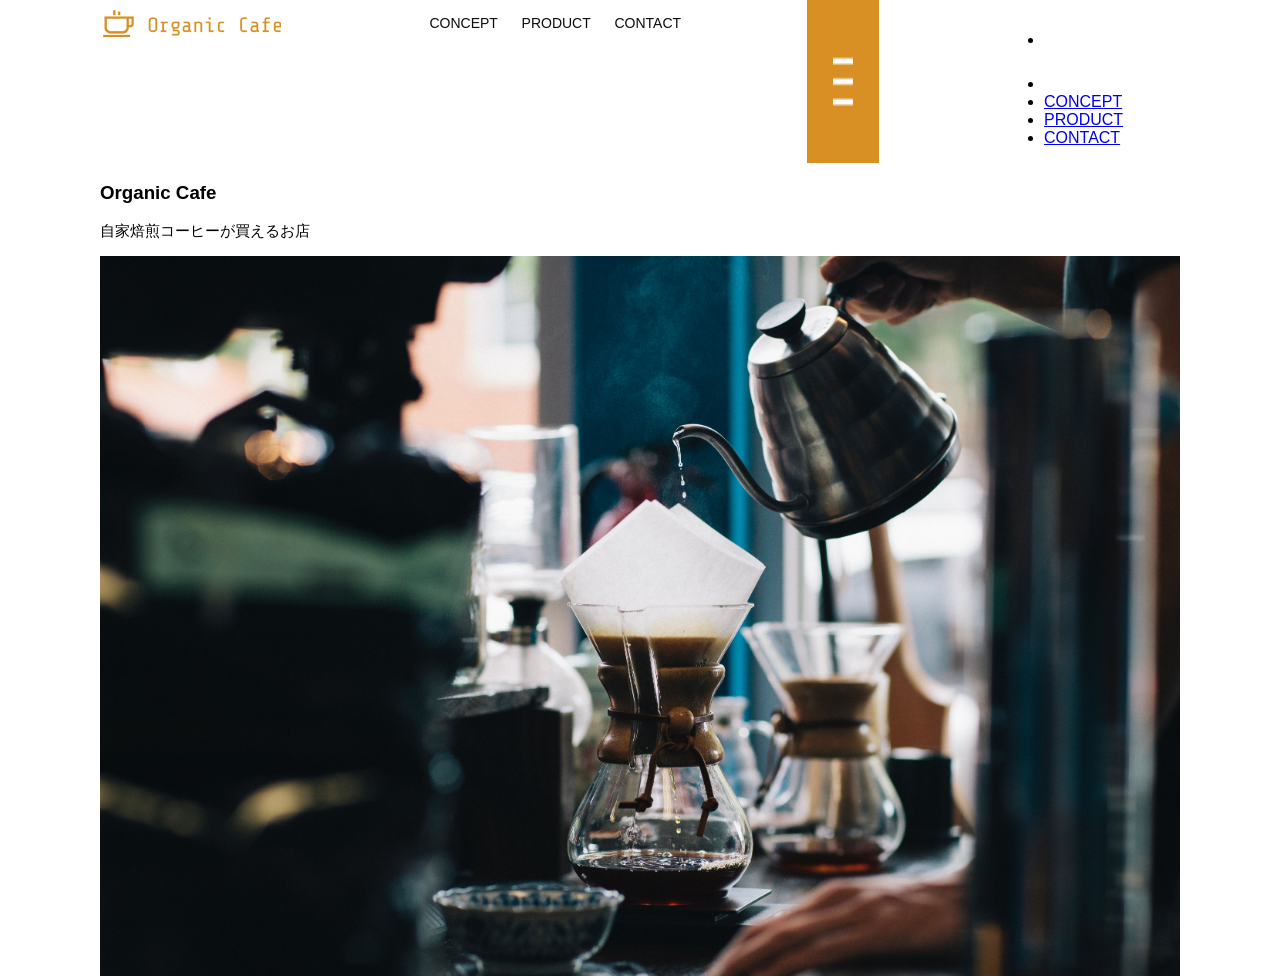
<file:  html-css-kadai_013/index.html>
<!DOCTYPE html>
<html>
  <head>
    <title>Organic Cafe</title>
    <meta charset="UTF-8" />
    <meta
      name="description"
      content="自家焙煎のコーヒーがお家で楽しめるOrganic Cafe"
    />
    <meta name="viewport" content="width=device-width, initial-scale=1.0" />
    <link rel="stylesheet" href="style.css" />
  </head>
  <body>
    <!-- ヘッダー -->
    <header>
      <!-- ロゴ -->
      <a href="index.html" id="logo"
        ><img src="images/logo.png" alt="トップページに戻る"
      /></a>

      <!-- PC用ナビゲーション -->
      <nav id="nav-pc">
        <a href="index.html#concept">CONCEPT</a>
        <a href="index.html#product">PRODUCT</a>
        <a href="index.html#contact">CONTACT</a>
      </nav>

      <img id="menu-sp" src="images/button-menu.png" alt="ナビゲーションを開く" onclick="document.getElementById('nav-sp').style.display = 'block'">

      <nav id="nav-sp">
        <ul>
          <li>
            <img id="close" src="images/button-close.png" alt="ナビゲーションを閉じる" onclick="document.getElementById('nav-sp').style.display = 'none'">
          </li>
          <li>
            <a id="logo-sp" href="index.html" onclick="document.getElementById(nav-sp).style.display = 'none'">
              <img src="images/logo-sp.png" alt="トップページに戻る">
            </a>
          </li>
          <li>
            <a class="menu" href="index.html#concept" onclick="document.getElementById('nav-sp').style.display = 'none'">CONCEPT</a>
          </li>
          <li>
            <a class="menu" href="index.html#product" onclick="document.getElementById('nav-sp').style.display = 'none'">PRODUCT</a>
          </li>
          <li>
            <a class="menu" href="index.html#contact" onclick="document.getElementById('nav-sp').style.display = 'none'">CONTACT</a>
          </li>
        </ul>
      </nav>
    </header>
    <main>
      <article>
        <!-- メインビジュアル -->
        <section id="main-visual">
          <div id="main-message">
            <h1>Organic Cafe</h1>
            <p>自家焙煎コーヒーが買えるお店</p>
          </div>
          <img
            src="images/main-image.jpg"
            alt="コーヒーをハンドドリップで淹れる画像"
          />
        </section>
      </article>
    </main>
  </body>
</html>
</file>
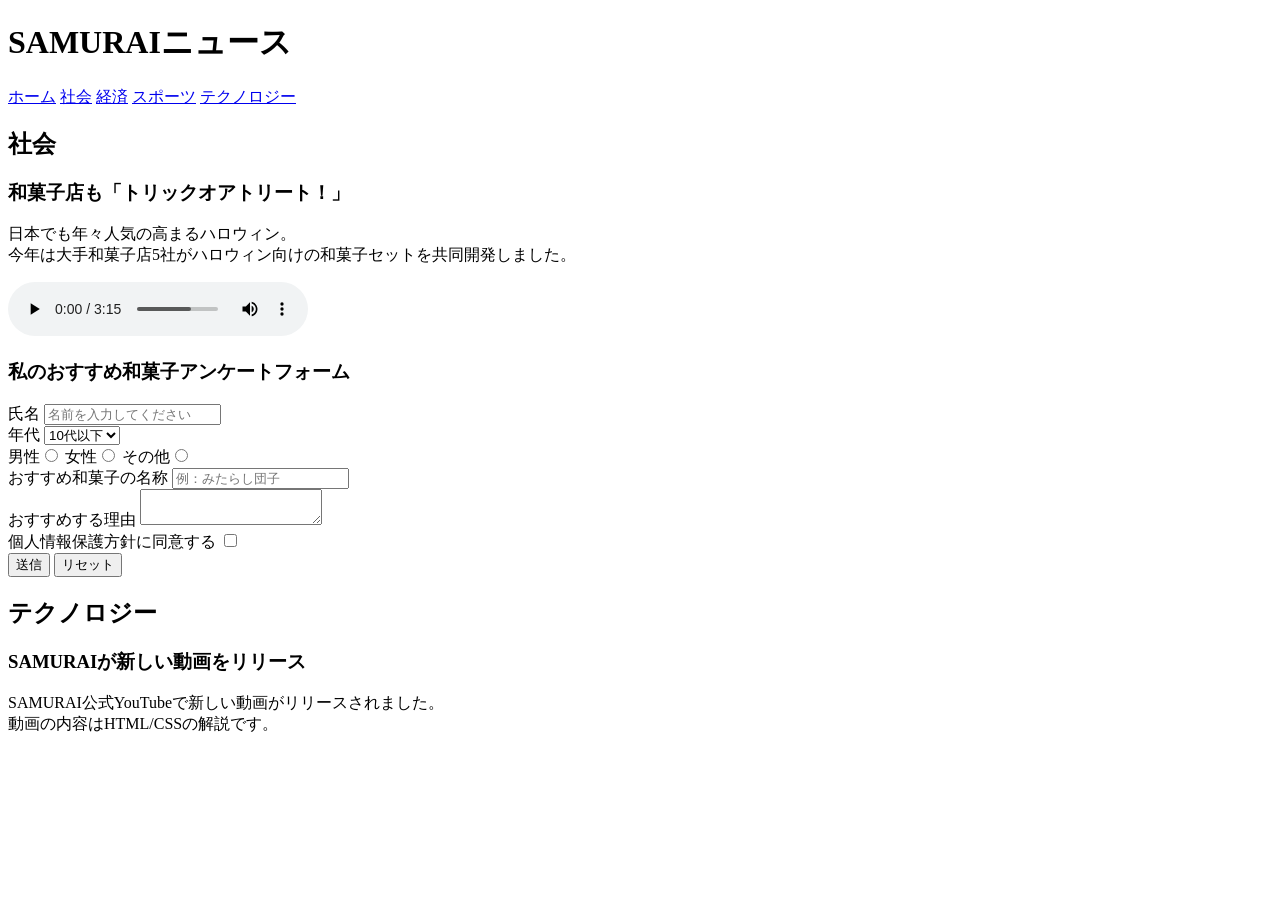
<file: kadai_008/kadai_008.html>
<!DOCTYPE html>
<html>
  <head>
    <title>8章課題</title>
    <meta name="description" content="このページは8章の課題です。">
    <meta charset="UTF-8">
  </head>
  <body>  
    <header>
      <h1>SAMURAIニュース</h1>
      <nav>
        <a href="https://www.sejuku.net/">ホーム</a>
        <a href="https://www.sejuku.net/">社会</a>
        <a href="https://www.sejuku.net/">経済</a>
        <a href="https://www.sejuku.net/">スポーツ</a>
        <a href="https://www.sejuku.net/">テクノロジー</a>
      </nav>
    </header>
    <main>
      <article>
        <h2>社会</h2>
        <section>
          <h3>和菓子店も「トリックオアトリート！」</h3>
          <p>日本でも年々人気の高まるハロウィン。<br>
          今年は大手和菓子店5社がハロウィン向けの和菓子セットを共同開発しました。</p>
          <audio src="ichi.mp3" controls></audio>
        </section>

        <section>
          <h3>私のおすすめ和菓子アンケートフォーム</h3>
          <form>
            <label>氏名</label>
            <input type="text" placeholder="名前を入力してください">
            <br>
            <label>年代</label>
            <select>
              <option>10代以下</option>
              <option>20代</option>
              <option>30代</option>
              <option>40代以上</option>
            </select>
            <br>

            <label>男性</label><input type="radio" name="gender">
            <label>女性</label><input type="radio" name="gender">
            <label>その他</label><input type="radio" name="gender">
            <br>

            <label>おすすめ和菓子の名称</label>
            <input type="text" placeholder="例：みたらし団子">
            <br>
            
            <label>おすすめする理由</label>
            <textarea></textarea>
            <br>

            <label>個人情報保護方針に同意する</label>
            <input type="checkbox">
            <br>

            <input type="submit" value="送信">
            <input type="reset" value="リセット">
            <br>
          </form>
        </section>
      </article>
      <article>
        <h2>テクノロジー</h2>

        <section>
          <h3>SAMURAIが新しい動画をリリース</h3>
          <p>SAMURAI公式YouTubeで新しい動画がリリースされました。<br>
            動画の内容はHTML/CSSの解説です。</p>
        </section>
      </article>
    </main>
  </body>
</html>
</file>
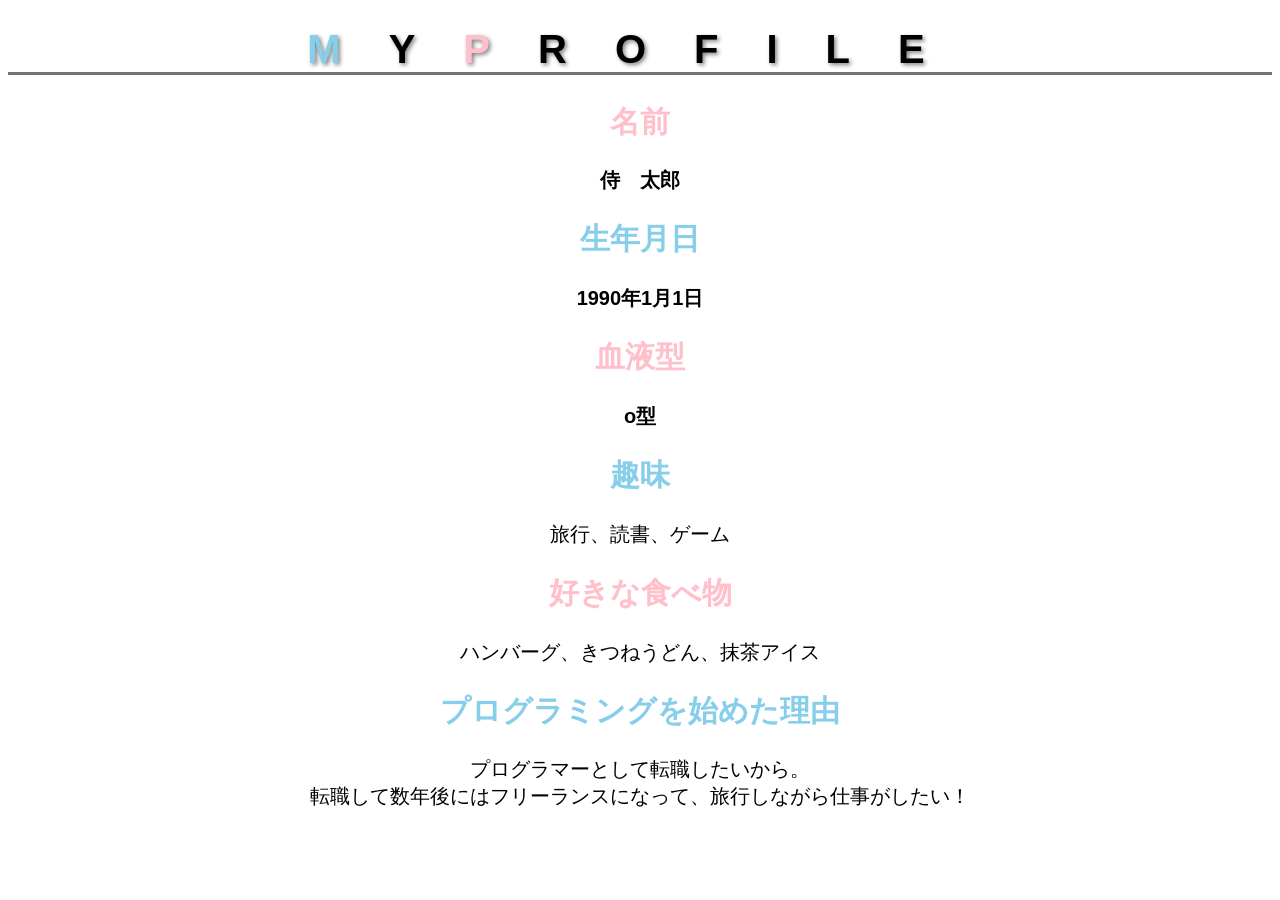
<file: kadai_015/kadai_015.html>
<!DOCTYPE html>
<html>
  <head>
    <title>15章課題</title>
    <meta charset="UTF-8">
    <meta name="description" content="このページは15章の課題です">
    <link rel="stylesheet" href="style.css">
    <link rel="preconnect" href="http://fonts.gooleapis.com">
    <link rel="preconnect" href="https://fonts.gstatic.com" crossorigin>
    <link href="httos://fonts.gooleapis.com/css2?family=Josefin+Sans&display=swap" rel="stylesheet">
  </head>
  <body>
    <h1><span class="blue">M</span>Y<span class="pink">P</span>ROFILE</h1>
    <div id="basic">
      <h2 class="pink">名前</h2>
      <p>侍　太郎</p>
      <h2 class="blue">生年月日</h2>
      <p>1990年1月1日</p>
      <h2 class="pink">血液型</h2>
      <p>o型</p>
    </div>
      <h2 class="blue">趣味</h2>
      <p>旅行、読書、ゲーム</p>
      <h2 class="pink">好きな食べ物</h2>
      <p>ハンバーグ、きつねうどん、抹茶アイス</p>
      <h2 class="blue">プログラミングを始めた理由</h2>
      <p>プログラマーとして転職したいから。<br>転職して数年後にはフリーランスになって、旅行しながら仕事がしたい！</p>
  </body>
</html>
</file>
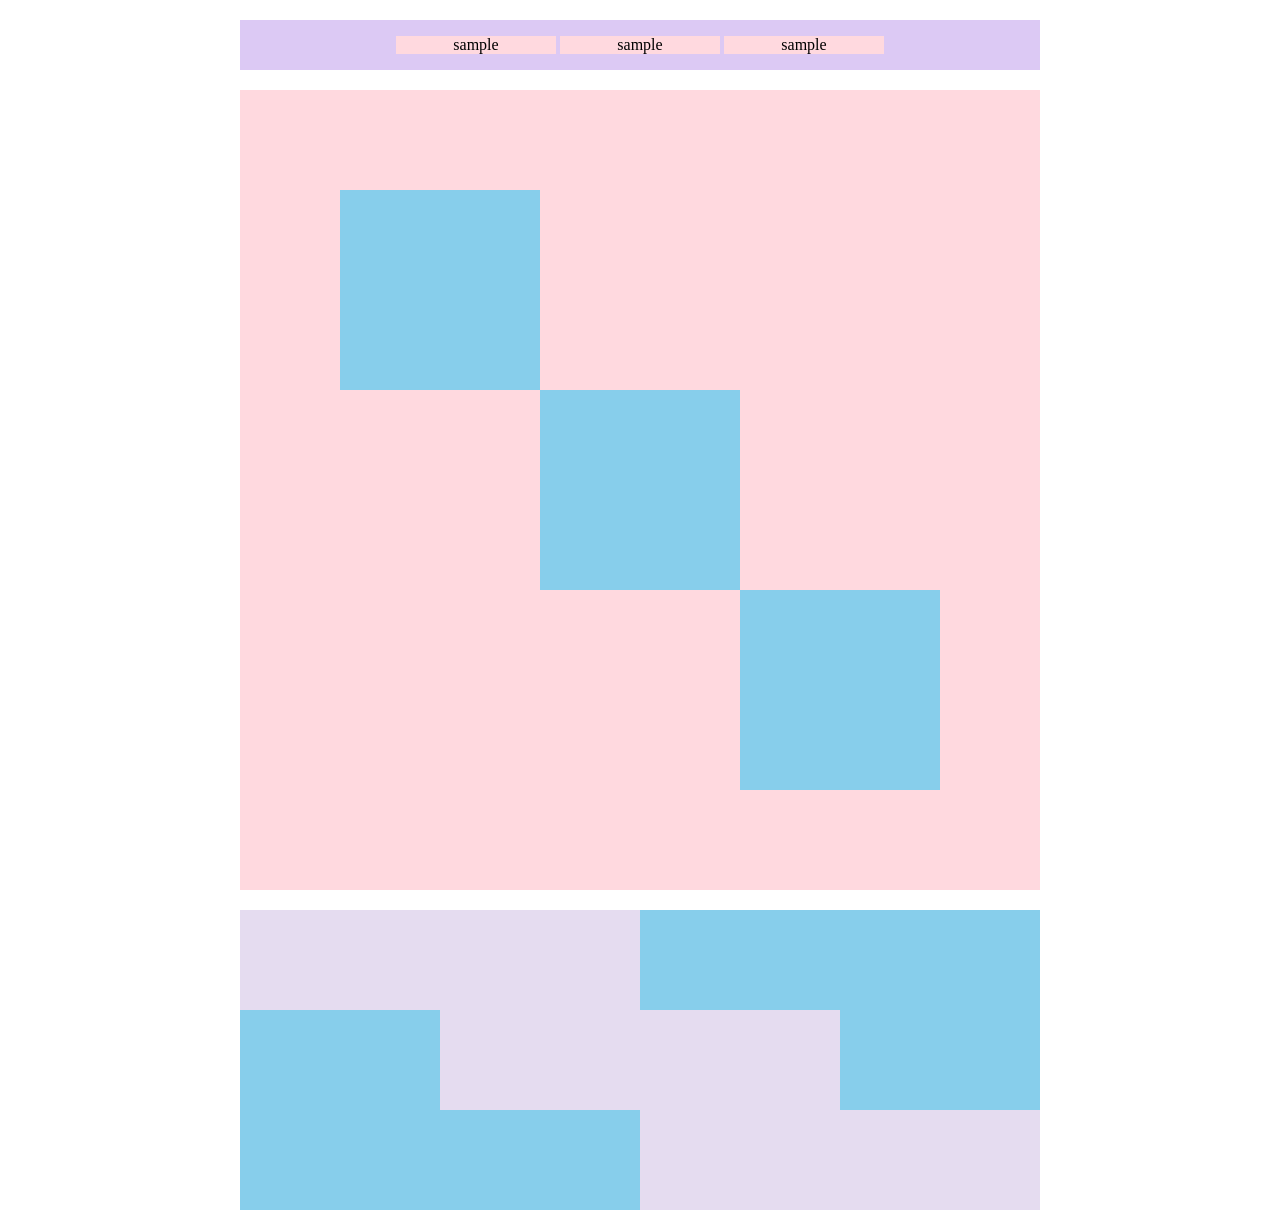
<file: kadai_018/kadai_018.html>
<!DOCTYPE html>
<html>
  <head>
  <meta charset="UTF-8">
  <link rel="stylesheet" href="style.css">
  <meta name="description" content="このページは18章の課題です。">
  <title>18章の課題</title>
  </head>
  <body>
    <div id="top">
      <p class="top-child">sample</p>
      <p class="top-child">sample</p>
      <p class="top-child">sample</p>
    </div>
    <div id="middle">
      <div id="middle-child01"></div>
      <div id="middle-child02"></div>
      <div id="middle-child03"></div>
    </div>
    <div id="bottom">
      <div id="bottom-child01"></div>
      <div id="bottom-child02"></div>
      <div id="bottom-child03"></div>
    </div>
  </body>
</html>
</file>
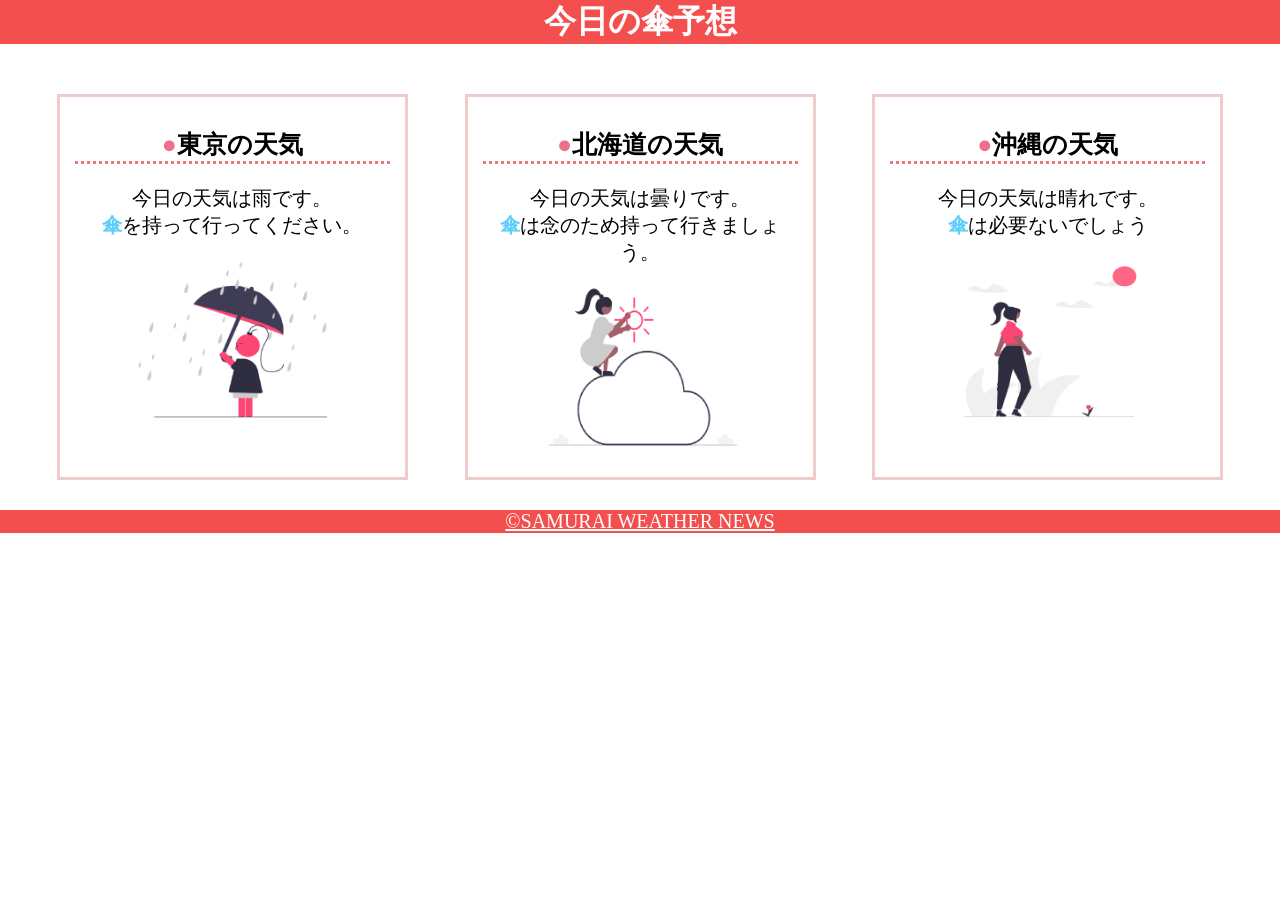
<file: kadai_022/kadai_022.html>
<!DOCTYPE html>
<html>
  <head>
    <title>22章課題</title>
    <meta charset="UTF-8">
    <meta name="viewport" content="width=device-width, initial-scale=1.0">
    <link rel="stylesheet" href="style.css">
    <meta name="description" content="このページは22章の課題です。">
  </head>

  <body>
    <header>
      <h1>今日の傘予想</h1>
    </header>

    <main>
      <div id="parent">
        <div class="contents">
          <h2>東京の天気</h2>
          <p>今日の天気は雨です。</p>
          <p>傘を持って行ってください。</p>
          <img src="images/rainy.png" alt="雨">
        </div>

        <div class="contents">
          <h2>北海道の天気</h2>
          <p>今日の天気は曇りです。</p>
          <p>傘は念のため持って行きましょう。</p>
          <img src="images/cloudy.png" alt="曇り">
        </div>

        <div class="contents">
          <h2>沖縄の天気</h2>
          <p>今日の天気は晴れです。</p>
          <p>傘は必要ないでしょう</p>
          <img src="images/sunny.png" alt="晴れ">
        </div>
      </div>
    </main>

    <footer>
      <a href="https://www.sejuku.net/corp/">&copy;SAMURAI WEATHER NEWS</a>
    </footer>
  </body>
</html>
</file>
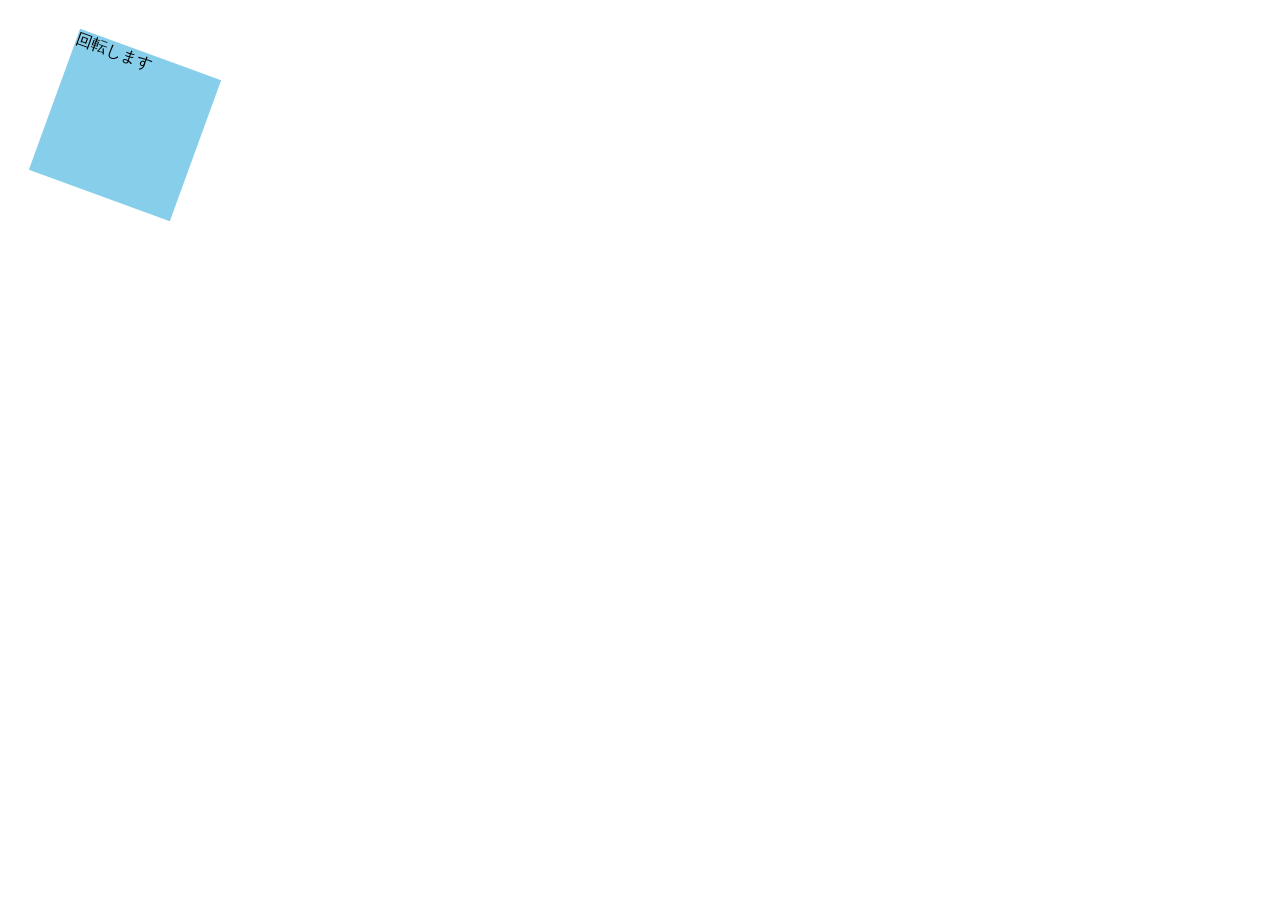
<file: kadai_mdn_css/mdn.html>
<!DOCTYPE html>
<html>
  <head>
    <title>MDNサンプル</title>
    <style>
      div {
        position: absolute;
        left: 50px;
        top: 50px;
        width: 150px;
        height: 150px;
        background-color: skyblue;
        transform: rotate(20deg);
      }
    </style>
  </head>

  <body>
    <div>
      回転します
    </div>
  </body>
</html>
</file>
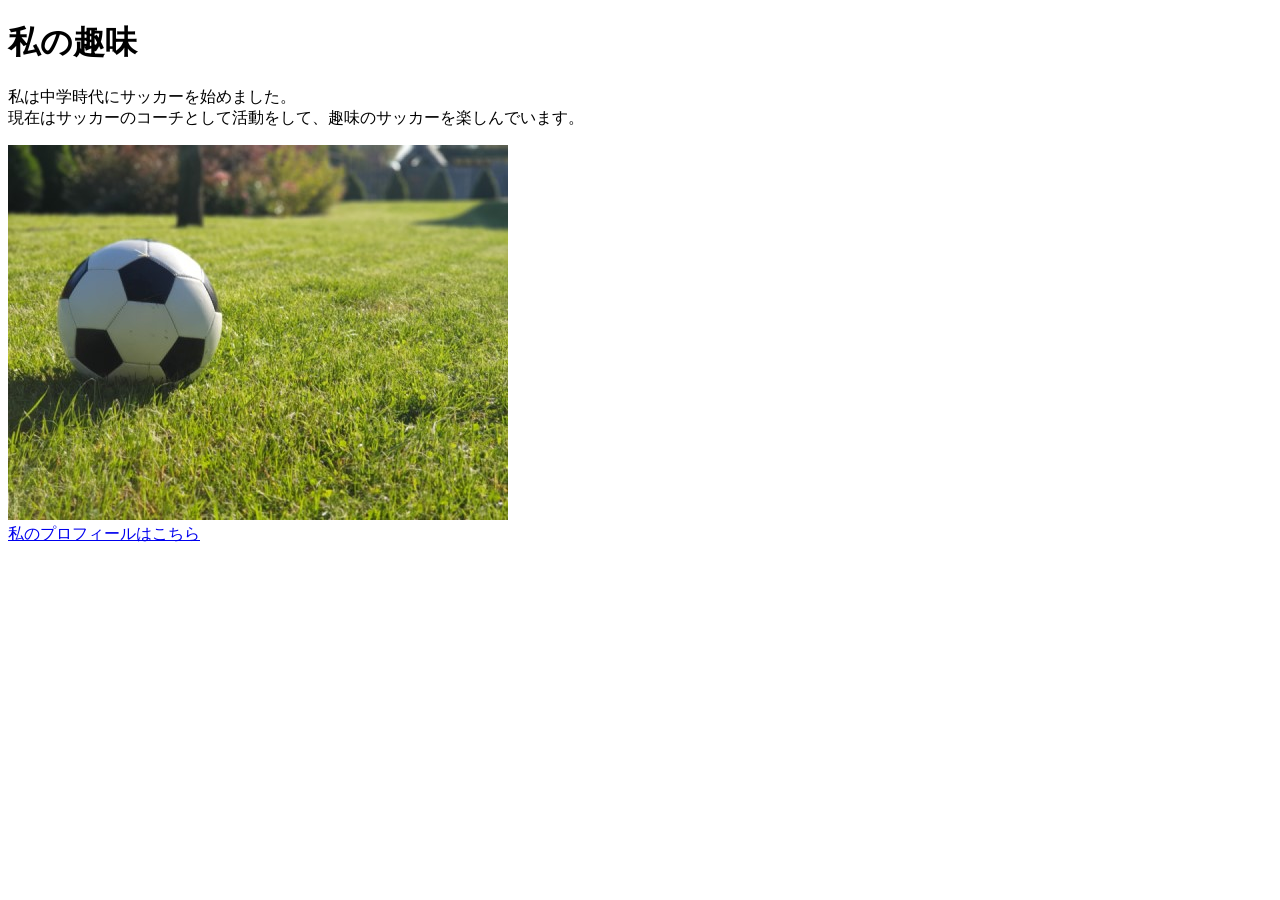
<file: kadai_005/html/kadai_005.html>
<!DOCTYPE html>
<html>
  <head>
    <title>5章課題</title>
    <meta name="description" content="このページは5章の課題です。">
    <meta charset="UTF-8">
  </head>
  <body>
    <h1>私の趣味</h1>
    <p>私は中学時代にサッカーを始めました。<br>
      現在はサッカーのコーチとして活動をして、趣味のサッカーを楽しんでいます。
    </p>
    <img src="../images/sample.jpg" alt="サッカーボール"><br>
    <a href="https://x.com/samuraijuku">私のプロフィールはこちら</a>
  </body>
</html>
</file>
<file:  html-css-kadai_013/style.css>
/* PC、スマホ共通スタイル */
body {
  font-family: "Source Sans Pro", "Hiragino Kaku Gothic ProN", Meiryo, Arial,
    sans-serif;
}

p {
  font-size: 15px;
}

#main-visual>img {
  width: 100%;
}

/*================
PC用のスタイル 
=================*/
@media screen and (min-width: 768px) {
  /* 横幅設定 */
  body {
    max-width: 1080px;
    min-width: 960px;
    margin: 0 auto 0 auto;
  }

  /* ヘッダー */
  header {
    display: flex;
    justify-content: space-between;
  }

  /* ナビゲーションのレイアウト */
  #nav-pc {
    text-align: right;
    font-size: 14px;
    padding-top: 15px;
  }

  /* ナビゲーションのリンクの装飾設定 */
  #nav-pc>a {
    text-decoration: none;
    margin-left: 20px;
  }

  #nav-pc>a:link {
    color: #0d0d0d;
  }

  #nav-pc>a:visited {
    color: #0d0d0d;
  }

  #nav-pc>a:hover {
    color: #0d0d0d;
    text-decoration: underline;
  }

  #nav-pc>a:active {
    color: #0d0d0d;
  }

  /* PC用のナビゲーションのスタイル */
  #nav-pc {
    text-align: right;
  }

  /* ナビゲーション内のリスト項目を横に並べる  */
  #nav-pc ul {
    margin: 0;
    padding: 0;
    list-style: none;
  }

  #nav-pc li {
    display: inline;
  }
}

/* SP向けメディアクリエ（最大幅：767px） */
@media screen and (max-width: 767px) {
  body {
    min-width: 375px;
    margin: 0;
  }
  
  #nav-pc {
    display: none;
  }

  #menu-sp {
    float: right;
    padding: 0;
  }

  #nav-sp {
    background-color: #ce933e;
    position: fixed;
    left: 0;
    top: 0;
    height: 100%;
    width: 100%;
    display: none;
    z-index: 100;
  }

  #nav-sp ul {
    padding-left: 0;
  }

  #nav-sp li {
    list-style: none;
  }

  #close {
    position: absolute;
    top: 20px;
    right: 20px;
  }

  #logo-sp {
    margin: 80px 0 30px 20px;
  }

  #nav-sp a {
    display: block;
  }

  #nav-sp a:link {
    color: #fff;
  }

  #nav-sp a:visited {
    color: #fff;
  }

  #nav-sp a:hover {
    color: #fff;
    text-decoration: underline;
  }

  #nav-sp a:active {
    color: #fff;
  }

  #nav-sp .menu {
    text-decoration: none;
    display: block;
    margin: 0 20px 0 20px;
    font-size: 16px;
    background-image: url("images/arrow.png");
    background-repeat: no-repeat;
    background-position: right top;
  }
  }
</file>
<file: kadai_015/style.css>
body {
  font-family: "Arial", "Meiryo", sans-serif;
}

html {
  font-size: 20px;
}

.blue {
  color: skyblue;
}

.pink {
  color: rgb(255,192,203);
}

h2.pink {
  color: rgb(255,192,203);
}

h2.blue {
  color: skyblue;
}

h1 {
  font-family: "Josefin Sans" , sans-serif;
  font-size: 2rem;
  letter-spacing: 1.2em;
  text-shadow: 2px 2px 4px gray;
  border-bottom: 3px solid rgb(115,115,114);
}

body {
  text-align: center;
}

#basic > p {
  font-weight: bold;
}
</file>
<file: kadai_018/style.css>
#top {
  width: 800px;
  background-color: #dcc9f4;
  margin: 20px auto;
  text-align: center;
}

.top-child {
  width: 20%;
  background-color: #ffd9df;
  display: inline-block;
}

#middle {
  width: 800px;
  height: 800px;
  margin: 20px auto;
  background-color: #ffd9df;
}

#middle-child01 {
  width: 200px;
  height: 200px;
  background-color:#87ceeb;
}

#middle-child02 {
  width: 200px;
  height: 200px;
  background-color:#87ceeb;
}

#middle-child03 {
  width: 200px;
  height: 200px;
  background-color:#87ceeb;
}

#middle {
  position: relative;
}

#middle-child01 {
  position: absolute;
  top: 100px;
  left: 100px;
}

#middle-child02 {
  position: absolute;
  top: 300px;
  left: 300px;
}

#middle-child03 {
  position: absolute;
  top: 500px;
  left: 500px;
}

#bottom {
  width: 800px;
  height: 300px;
  margin: 0 auto;
  background-color: #87ceeb;
}

#bottom-child01 {
  width: 400px;
  height: 100px;
  background-color: #e5dcf0;
}

#bottom-child02 {
  width: 400px;
  height: 100px;
  background-color: #e5dcf0;
}

#bottom-child03 {
  width: 400px;
  height: 100px;
  background-color: #e5dcf0;
}

#bottom-child02 {
  position: relative;
  left: 200px;
}

#bottom-child03 {
  position: relative;
  left: 400px;
}
</file>
<file: kadai_022/style.css>
body {
  margin: 0;
}

h1, p {
  margin: 0;
}

p, a {
  font-size: 20px;
}

main {
  font-size: 20px;
}

header {
  margin-bottom: 20px;
  background-color: rgb(244, 79, 79);
  text-align: center;
}

h1 {
  color: rgb(255, 255, 255);
}

main {
  padding: 10px;
}

#parent {
  display: flex;
  justify-content: space-evenly;
}

.contents {
  border: 3px solid rgb(238, 204, 204);
  flex-basis: 25%;
  padding: 10px 15px;
  margin: 20px 10px;
  text-align: center;
}

h2 {
  font-size: 25px;
  border-bottom: 3px dotted rgb(236, 122, 122);
}

h2::before {
  content: "●";
  color: rgb(239, 111, 139);
}

.contents p:nth-of-type(2)::first-letter {
  font-weight: bold;
  color: rgb(97, 206, 249);
}

.contents img {
  margin: 10px 0;
  width: 70%;
}

footer {
  background-color: rgb(244, 79, 79);
  text-align: center;
}

footer a {
  color: rgb(255, 255, 255);
}

footer a:visited {
  color: rgb(193, 234, 251);
}

footer a:hover {
  color: rgb(245, 178, 168);
}

@media screen and (max-width: 768px) {
  h2{
    font-size: 30px;
  }

  p {
    font-size: 25px;
  }

  #parent {
    flex-direction: column;
  }
}
</file>
